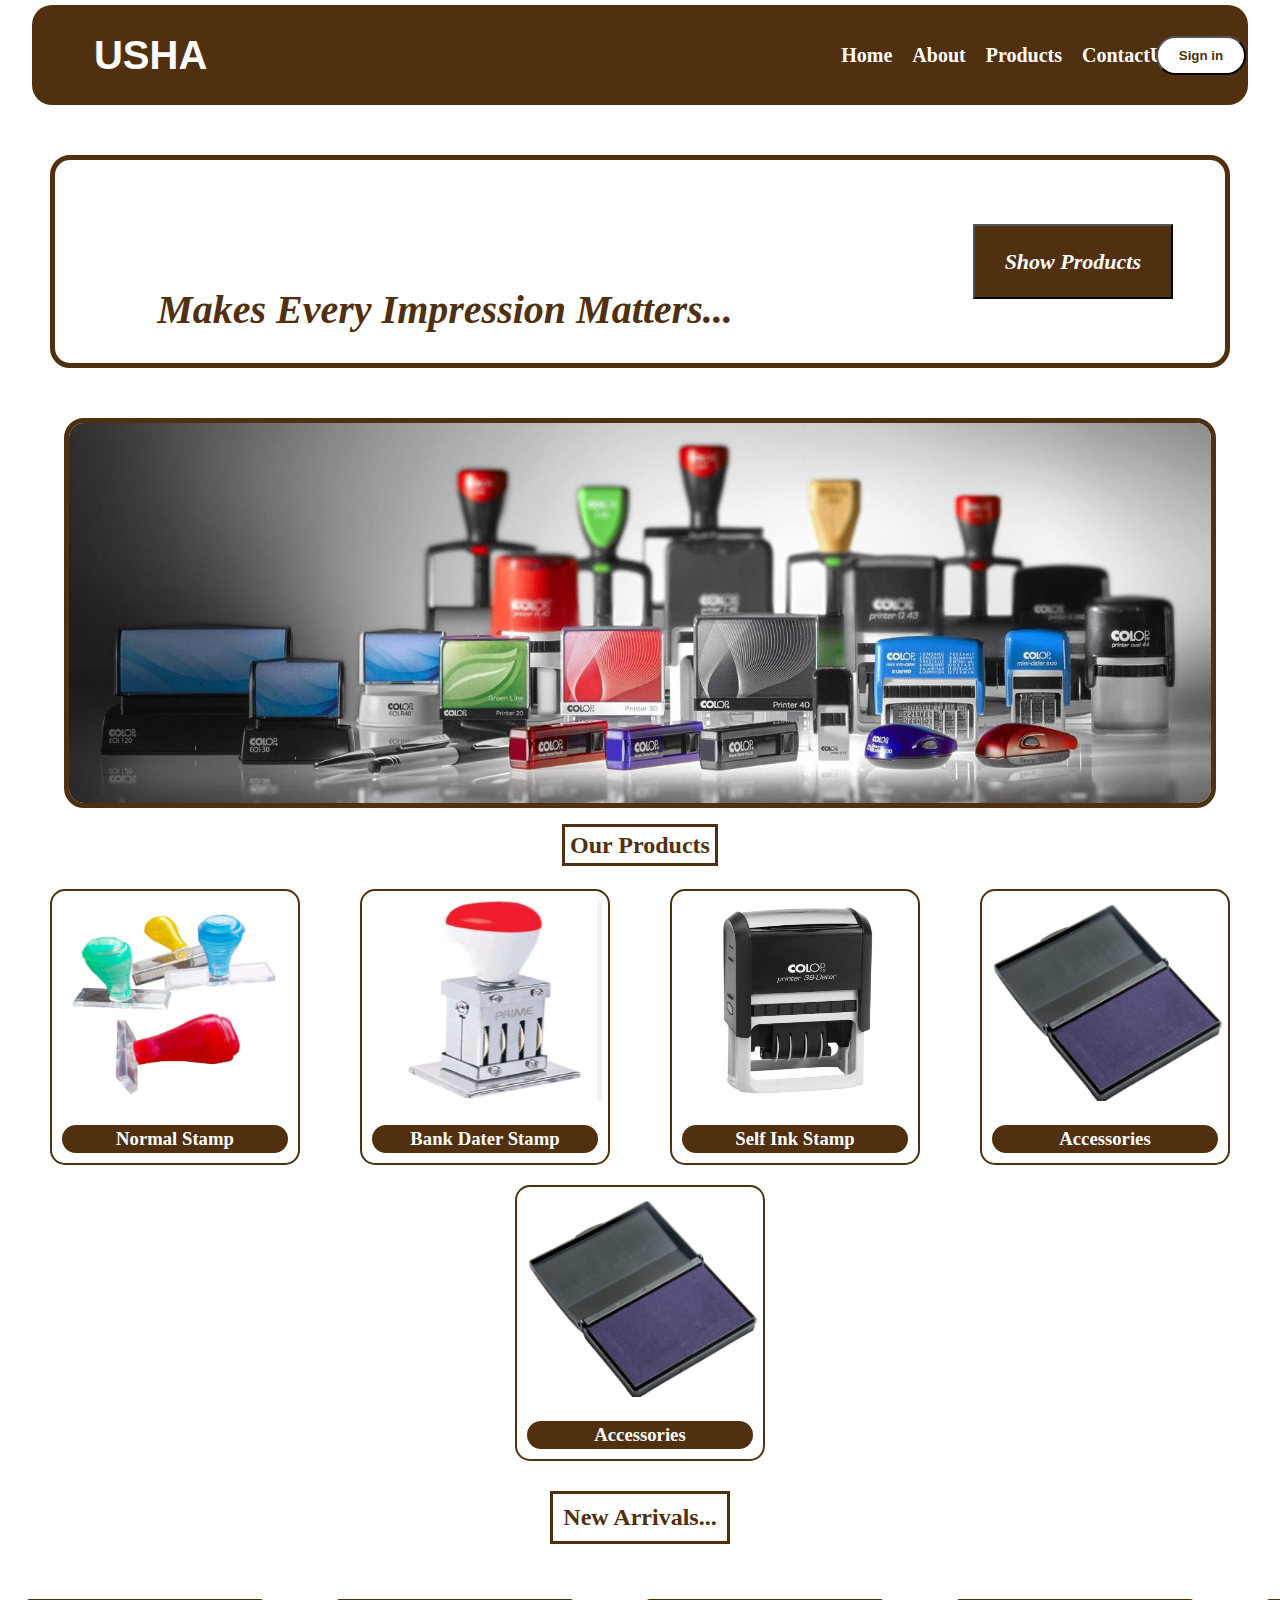
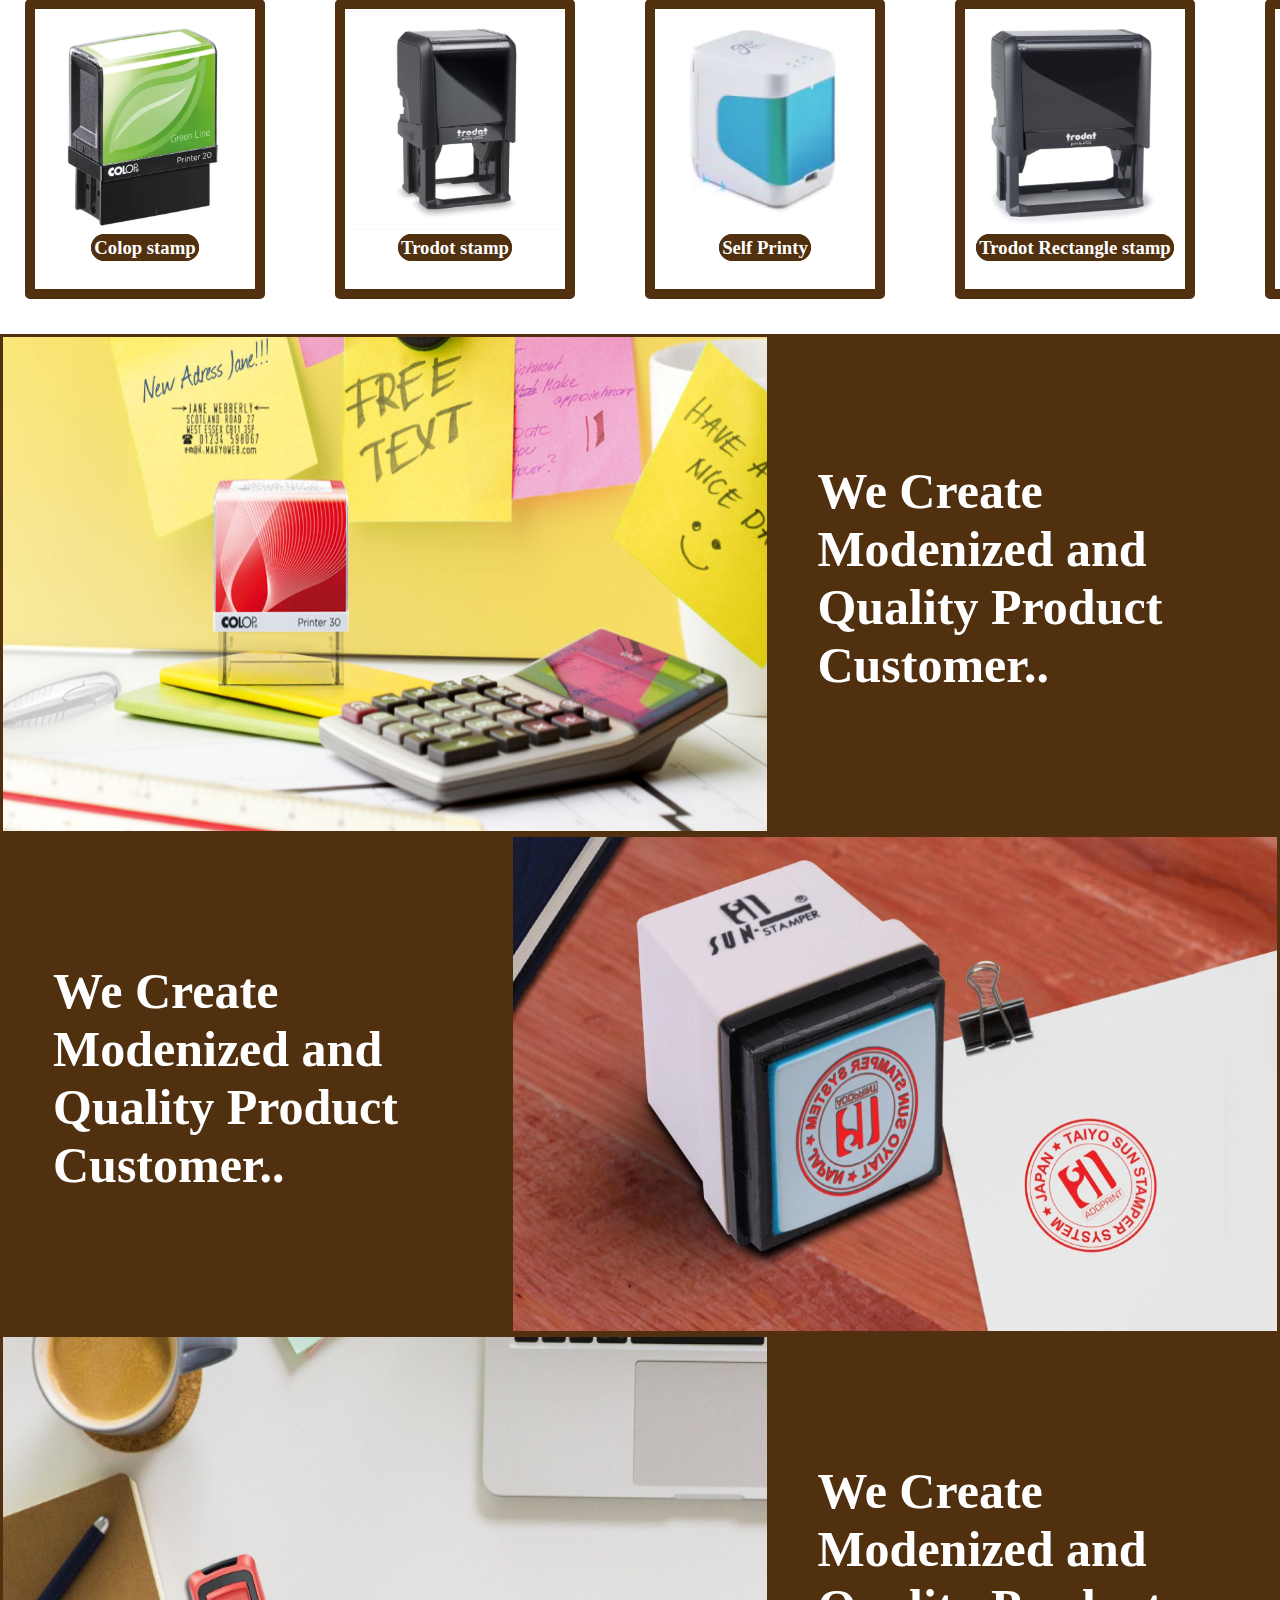
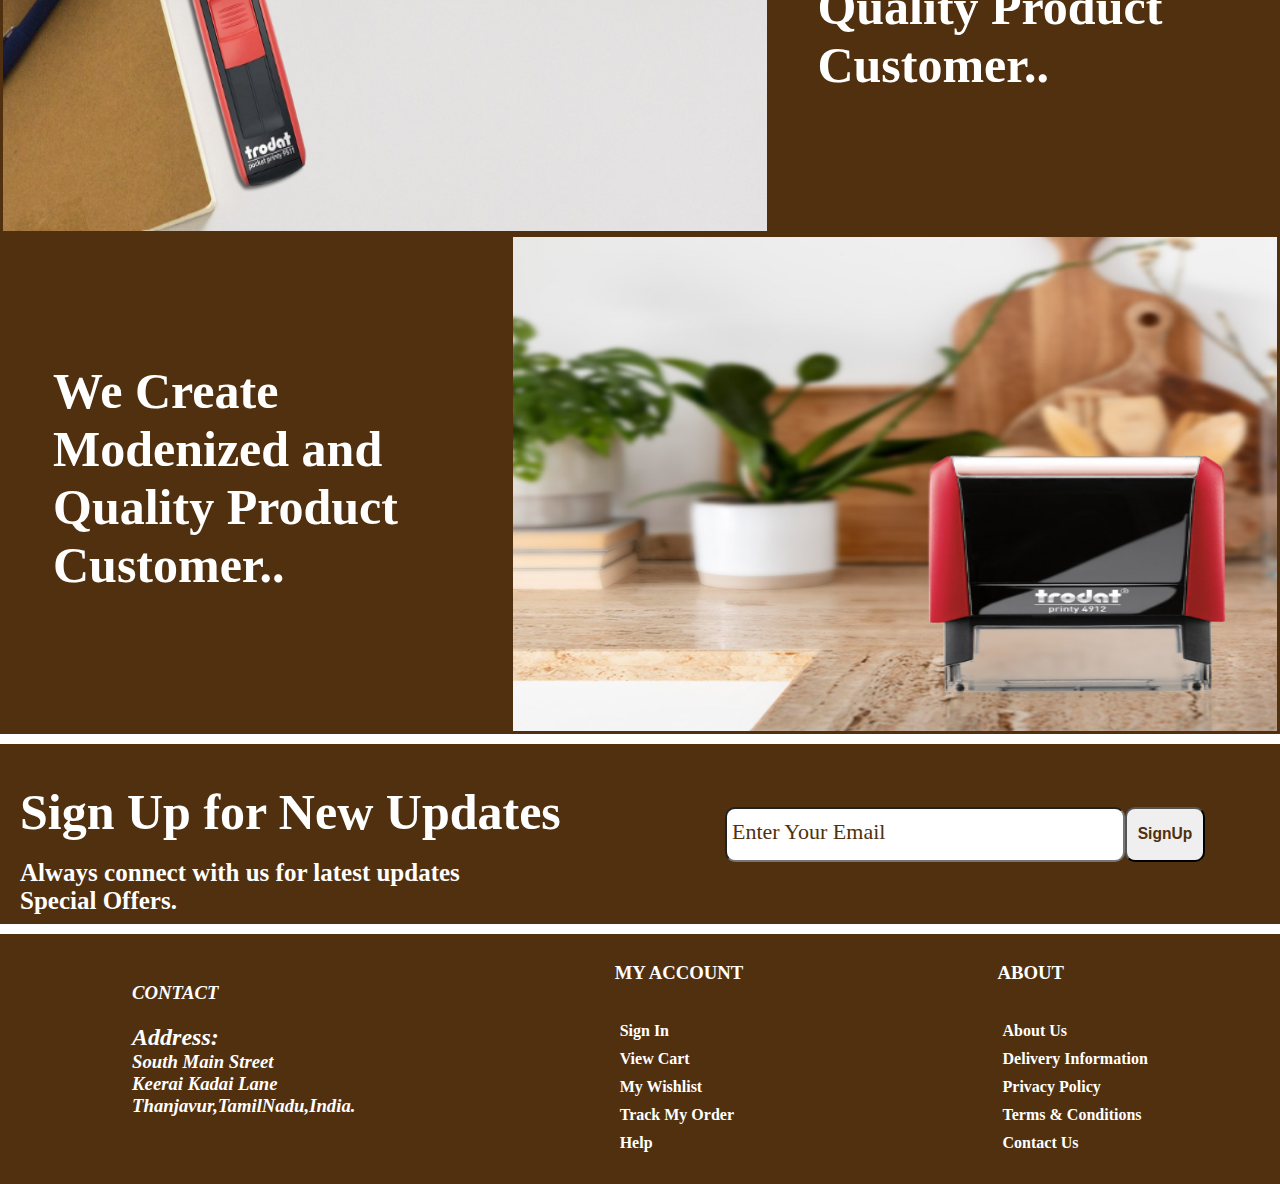
<file: index.html>
<!DOCTYPE html>
<html lang="en">
<head>
    <meta charset="UTF-8">
    <meta name="viewport" content="width=device-width, initial-scale=1.0">
    <title>USHA RUBBER STAMP</title>
    <link rel="Stylesheet" href="style.css">
    

</head>
<body>
    <!--header-->
    
            <nav class="headerlist">
                
                <div class="navdiv">
                    <div class="logo"><a href="#">USHA</a></div>
                    <ul>
                        <li><a href="#">Home</a></li>
                        <li><a href="#">About</a></li>
                        <li><a href="#">Products</a></li>
                        <li><a href="#">ContactUs</a></li>
                    </ul>
                    <button><a href="indexlogin.html">Sign in</a></button>
                </div>
            </nav>
    <!--main-->
    <main>
        <div class="first">
            <div class="textarea">
                <h1>USHA RUBBER STAMP</h1>
                <h3>Makes Every Impression Matters...</h3>
                
            </div>
            <button><a href="#">Show Products</a></button> 
        </div>
        <div class="bigimage">
            <img src="rubber stamp image.jpg" alt="rubberstampimage">
        </div>
        <div class="ourproduct">
            <h2>Our Products</h2>
        </div>


        <!--our product sectiton-->
        <div class="productfirst">
            <div class="product1">
                <img src="normal stamp.png" alt="normalstamp">
                <h3>Normal Stamp</h3>
            </div>
             <div class="product1">
                <img src="olddater.png" alt="olddaterstamp">
                <h3>Bank Dater Stamp</h3>
            </div>
             <div class="product1">
                <img src="afterbg remove.png" alt="colopdaterstamp">
                <h3>Self Ink Stamp</h3>
            </div>
             <div class="product1">
                <img src="stamppad_image-removebg-preview.png" alt="accessories">
                <h3>Accessories</h3>
            </div>
             <div class="product1">
                <img src="stamppad_image-removebg-preview.png" alt="accessories">
                <h3>Accessories</h3>
            </div>
        </div>
        <div class="ourproductnew">
            <h2>New Arrivals...</h2>
        </div>
<!--image move animation-->
        <div class="productsecond">
            <div class="productsecondcontainer">
                <div class="product2">
                    <img src="formoveimage/colop2.png" alt="normalstamp">
                    <h3>Colop stamp</h3>
                </div>
                <div class="product2">
                    <img src="formoveimage/trodot square self ink.png" alt="olddaterstamp">
                    <h3>Trodot stamp</h3>
                </div>
                <div class="product2">
                    <img src="formoveimage/electronicstamp1.png" alt="colopdaterstamp">
                    <h3>Self Printy</h3>
                </div>
                <div class="product2">
                    <img src="formoveimage/trodot rectangel self ink stamp.png" alt="accessories">
                    <h3>Trodot Rectangle stamp</h3>
                </div>
                <div class="product2">
                    <img src="formoveimage/colop5.png" alt="accessories">
                    <h3>Colop Stamp</h3>
                </div>
                <div class="product2">
                    <img src="formoveimage/trodot square self ink.png" alt="accessories">
                    <h3>Trodot Self Ink</h3>
                </div>
                <div class="product2">
                    <img src="formoveimage/colop7.png" alt="accessories">
                    <h3>Colop Filp Flop</h3>
                </div>
            </div>    
        </div>
        <div class="zigzag">
            <div class="left">
                <img src="bigimage/colop image.png" alt="colopimage">
            </div>
            <div class="right">
                <h2>We Create Modenized and <br>Quality Product <br>Customer..</h2>
            </div>
        </div>
        <div class="zigzag1">
            
            <div class="left1">
                <h2>We Create Modenized and <br>Quality Product <br>Customer..</h2>
            </div>
            <div class="right1">
                <img src="bigimage/sunstamper iamge.png" alt="colopimage">
            </div>
        </div>

        <div class="zigzag">
            <div class="left">
                <img src="bigimage/trodot stamp image.png" alt="colopimage">
            </div>
            <div class="right">
                <h2>We Create Modenized and <br>Quality Product <br>Customer..</h2>
            </div>
        </div>

        <div class="zigzag1">
            
            <div class="left1">
                <h2>We Create Modenized and <br>Quality Product <br>Customer..</h2>
            </div>
            <div class="right1">
                <img src="bigimage/trodot stamp image2.png" alt="colopimage">
            </div>
        </div>

        <div class="emailspace">
            <div class="letter">
                <h2>Sign Up for New Updates</h2>
                <h4>Always connect with us for latest updates<br>Special Offers.</h4>
            </div>
            <div class="inputbox">
                <input type="email" placeholder="Enter Your Email"></input>
               <button><h3>SignUp</h3></button>

            </div>
        </div>

    </main>
    <footer>
        <div class="contact">
            <div class="address">
                <h3>CONTACT</h3>
                <h2><b>Address:</b></h2><h3>South Main Street<br>Keerai Kadai Lane<br>Thanjavur,TamilNadu,India.</h3>
            </div>
            <div class="Myaccount">
                <h3>MY ACCOUNT</h3>
                    <br> 
                    <a href="#">Sign In</a><br>
                    <a href="#">View Cart</a><br>
                    <a href="#">My Wishlist</a><br>
                    <a href="#">Track My Order</a><br>
                    <a href="#">Help</a>
            </div>
            <div class="about">
                <h3>ABOUT</h3>
                    <br> 
                    <a href="#">About Us</a><br>
                    <a href="#">Delivery Information</a><br>
                    <a href="#">Privacy Policy</a><br>
                    <a href="#">Terms & Conditions</a><br>
                    <a href="#">Contact Us</a>
            </div>
        </div>
    </footer>
</body>
</html>
</file>
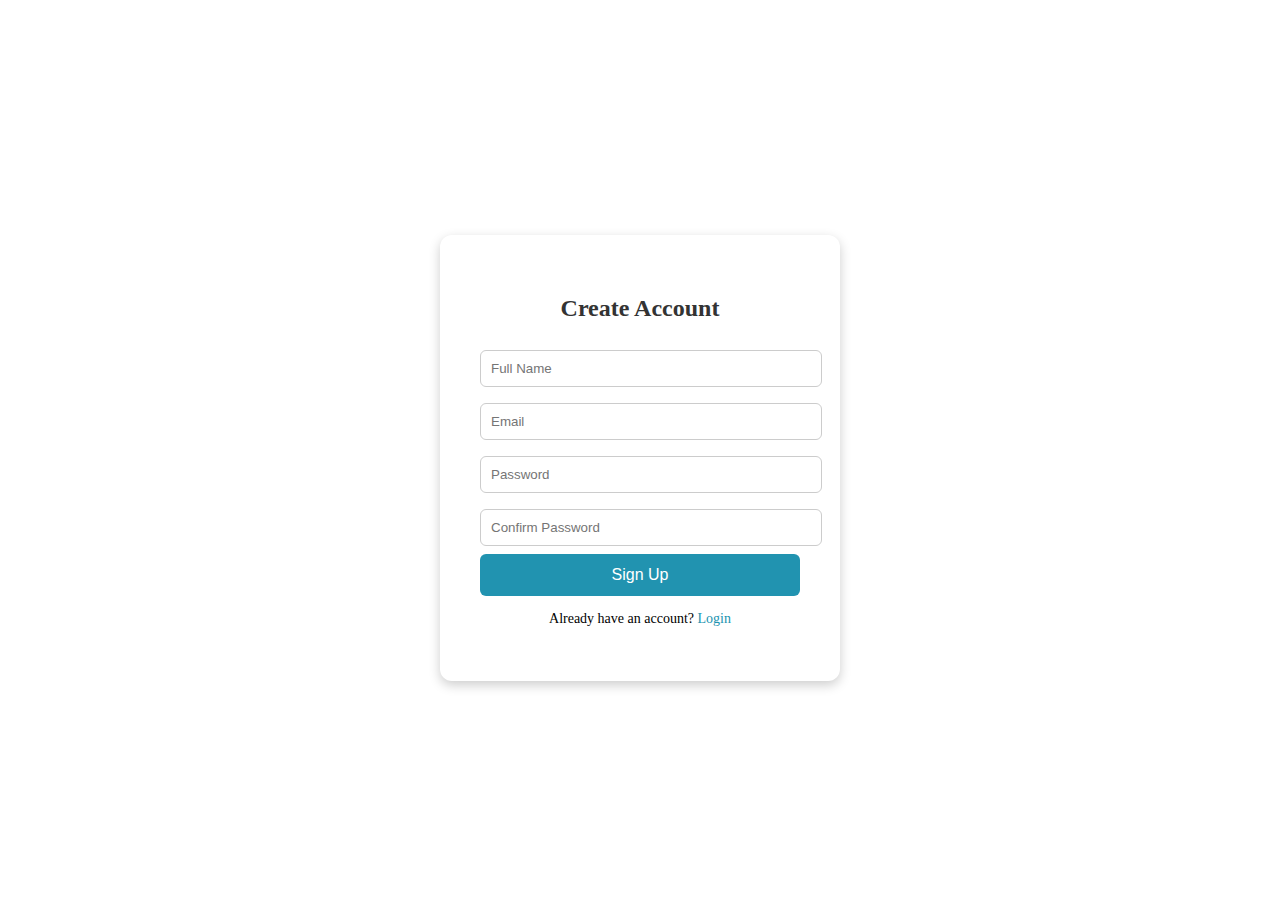
<file: indexlogin.html>
<!DOCTYPE html>
<html lang="en">
<head>
    <meta charset="UTF-8">
    <meta name="viewport" content="width=device-width, initial-scale=1.0">
    <title>Sign up</title>
    <link rel="Stylesheet" href="stylelogin.css">
</head>
<body>
    <div class="signup-box">
        <h2>Create Account</h2>
        <form>
            <input type="text" placeholder="Full Name" required />
            <input type="email" placeholder="Email" required />
            <input type="password" placeholder="Password" required />
            <input type="password" placeholder="Confirm Password" required />
            <button type="submit">Sign Up</button>
        </form>
        <p>Already have an account? <a href="#">Login</a></p>
    </div>
</body>
</html>
</file>
<file: style.css>
*{
    margin:0;
    padding:0;
    box-sizing: border-box;
}
.navdiv{
    background-color:rgb(80, 48, 15);
    display:flex;
    height:100px;
    width:95%;
    margin-left:2.5%;
    justify-content:space-around;
    border-radius:20px;
    margin-top:5px;
    align-items:center;
    flex-wrap: wrap;
    
}
.navdiv .logo a{
    
    margin-left:-50px;
    color:white;
    font-size:40px;
    font-weight:bold;
    text-decoration:none;
    font-family:'Lucida Sans', 'Lucida Sans Regular', 'Lucida Grande', 'Lucida Sans Unicode', Geneva, Verdana, sans-serif;
}
li{
    list-style:none;
    display:inline-block;

}
.navdiv ul{
    position:relative;
    left:400px;
    display:flex;
    flex-wrap: wrap;

}
li a{
    padding:10px;
    text-decoration:none;
    font-size: 20px;
    color:white;
    font-weight:bold;
    
}
li a:hover{
    text-decoration: underline;
    font-size:23px;
}
.navdiv button{
    background-color:white;
    margin:20px;
    border-radius:20px;
    padding:10px;
    width:90px;
    font-weight:bold;
    position:relative;
    left:130px;
    color:rgb(80, 48, 15);
    
}

.navdiv button a{
    color:rgb(80, 48, 15);
    text-decoration:none;
}
.navdiv button a:hover{
    color:white;
}
.navdiv button:hover{
    background-color:rgb(80, 48, 15);
    
    transition:2s;
}


.first{
    display:flex;
    flex-direction:row;
    justify-content:space-around;
    margin:50px;
    align-items: center;
    border:rgb(80, 48, 15) 5px solid;
    padding:30px;
    border-radius:20px;
}

@media only screen and (max-width: 400px) {
    .first{
        display:flex;
        flex-direction:column;
        justify-content:center;
        margin:10px;
    }
    .first .textarea h1{
        font-size:50px;
    }
    .first .textarea h3{
        font-size:25px;
    }
           
    

}
.first h1{
    font-size:75px;
    font-weight:bold;
    padding:5px;
    color:rgb(80, 48, 15);
    flex-direction:row;
    position: relative;
    left: -100px;
    opacity: 0;
    animation: slideIn 2s forwards;
    

    
    
}

@keyframes slideIn {
  to {
    left: 0;
    opacity: 1;
  }
}

.first h3{
    font-size:40px;
    font-weight:bold;
    font-style:italic;
    position:relative;
    color:rgb(80, 48, 15);
    padding-left:50px;

}
.first button{
    width:200px;
    height:75px;
    
    background-color:rgb(80, 48, 15);
    

}
.first button a{
    color:white;
    text-decoration:none;
    font-weight:bold;
    font-size:22px;
    font-family:Georgia, 'Times New Roman', Times, serif;
    font-style:italic;
}
.textarea{
    display:flex;
    flex-direction:column;
    
}
.bigimage img{
    position:relative;
    height:50%;
    width:90%;
    
    
    margin-right:5%;
    margin-left:5%;
    border:rgb(80, 48, 15) 5px solid;
    border-radius:20px;
    

}




/*.ourproduct h2{
    padding:5px;
    
    color:rgb(80, 48, 15);
    border:rgb(80, 48, 15) 3px solid;
    margin:20px;
    display:inline;
    

}*/

.ourproduct {
    margin: 20px auto;
    width: fit-content;
}

.ourproduct h2 {
    padding: 5px;
    color: rgb(80, 48, 15);
    border: 3px solid rgb(80, 48, 15);
    margin: 20px;
    display: inline;
}
.productfirst{
    display:flex;
    justify-content:space-evenly;
    flex-wrap: wrap;
    
}
.productfirst .product1{
    max-width:250px;
    max-height:300px;
    text-align:center;
    border:2.5px rgb(80, 48, 15) solid;
    padding:10px;
    border-radius:15px;
    gap:25px;
    margin:10px;

}
.product1 img{
    width:230px;
    height:200px;
}
.product1 h3{
    margin-top:20px;
    border:rgb(80, 48, 15) solid;
    border-radius:25px;
    color:white;
    background-color:rgb(80, 48, 15);
}

.ourproductnew{
    margin:20px auto;
    width:fit-content;
}
.ourproductnew h2{
    color: rgb(80, 48, 15);
    border: 3px solid rgb(80, 48, 15);
    padding:10px;
}

.productsecond{
    overflow:hidden;
    width:100%;
    position:relative;
    padding:10px 0;
}
.productsecondcontainer{
    display:flex;
    animation:scroll-left 20s linear infinite;
    gap:20px;
}

@keyframes scroll-left{
    0%{
        transform:translateX(0%);
    }
    100%{
        transform:translateX(-50%);
    }
}
.product2{
    max-width:250px;
    max-height:300px;
    text-align:center;
    border:10px solid rgb(80, 48, 15);
    border-radius:5px;
    margin:25px;
    
}

.product2 img{
    height:80%;
    width:220px;
}

.product2 h3{
   
    border:rgb(80, 48, 15) solid;
    display:inline;
    border-radius:25px;
    color:white;
    background-color:rgb(80, 48, 15);
    margin:10px;
}
.zigzag {
    display:flex;
    width:100%;
    height:500px;
   
    border:rgb(80, 48, 15) solid;
    }
.left{
    flex:3;
}

.left img{
    
    width:100%;
    height:100%;
}

.right{
    flex:2;
    position:relative;
    background-color:rgb(80, 48, 15);
    
}
.right h2{
    position:absolute;
    top:125px;
    left:50px;
    font-size:50px;
    color:white;
}


.zigzag1{
    display:flex;
    width:100%;
    height:500px;
   
    border:rgb(80, 48, 15) solid;
}
.left1{
    flex:2;
    position:relative;
    background-color:rgb(80, 48, 15);  
}
.left1 h2{
    position:absolute;
    top:125px;
    left:50px;
    font-size:50px;
    color:white;
}
.right1{
    flex:3;
}
.right1 img{
    width:100%;
    height:100%;
}


.emailspace{
    background-color:rgb(80, 48, 15);
    display:flex;
    margin-top:10px;
    width:100%;
    height:180px;


}
.letter{
    flex:1;
    display:flex;
    flex-direction:column;
    justify-content:space-around;
    padding-left:20px;
}


.letter h2{
    font-size:50px;
    font-weight:bold;
    color:white;
    padding-top:30px;
}
.letter h4{
    font-size:25px;
    font-weight:bold;
    color:white;
}

.inputbox{
    flex:1;
    display:flex;
    justify-content:center;
    align-items:center;
    
}
.inputbox input{
    height:55px;
    width:400px;
    border-radius:10px;
    
}

.inputbox button{
    height:55px;
    width:80px;
    border-radius:10px;

}

.inputbox button h3{
    color:rgb(80, 48, 15);
    
}
.inputbox button h3:hover{
    color:rgb(255, 255, 255);
    
}
.inputbox button:hover{
    height:58px;
    width:83px;
    border-radius:15px;
    background-color:rgb(80, 48, 15);

}
.inputbox input::placeholder{
    font-size:22px;
    color:rgb(80, 48, 15);
    font-family: 'Times New Roman', Times, serif;
    padding:5px;
    
}
.contact{
    display:flex;
    width:100%;
    height:250px;
    background-color:rgb(80, 48, 15);
    margin-top:10px;
    justify-content:space-around;
    align-items:center;

}
@media only screen and (max-width:600px){
  .contact{
    display:flex;
    flex-direction:column;
    column-fill: auto;
  }
  .letter h4{
    visibility: hidden;
  }
}
.address {
    color:white;
    font-style:italic;
    padding:5px;
    
}
.address h3{
    padding-bottom:20px;
}


.myaccount{
    padding:10px;
}
.Myaccount h3{
    color:white;
    padding-bottom:15px;
}
.Myaccount a{
    text-decoration: none;
    color:white;
    font-weight:bold;
    display:inline-block;
    padding:5px;
    
}

.about h3{
    color:white;
    padding-bottom:15px;
}
.about a{
    text-decoration:none;
    color:white;
    font-weight:bold;
    display:inline-block;
    padding:5px;
}
</file>
<file: stylelogin.css>
body{
    display:flex;
    
    justify-content: center;
    align-items:center;
    height:100vh;
    
}
.signup-box{
    background:white;
    padding:40px;
    border-radius:12px;
    box-shadow:0 4px 12px rgba(0, 0, 0, 0.2);
    width:320px;
    text-align:center;
}

.signup-box h2 {
  margin-bottom: 20px;
  color: #333;
}

.signup-box form input {
  width: 100%;
  padding: 10px;
  margin: 8px 0;
  border: 1px solid #ccc;
  border-radius: 6px;
}

.signup-box form button {
  width: 100%;
  padding: 12px;
  background-color: #2193b0;
  color: white;
  border: none;
  border-radius: 6px;
  cursor: pointer;
  font-size: 16px;
}

.signup-box form button:hover {
  background-color: #1a7c99;
}

.signup-box p {
  margin-top: 15px;
  font-size: 14px;
}

.signup-box a {
  color: #2193b0;
  text-decoration: none;
}
</file>
